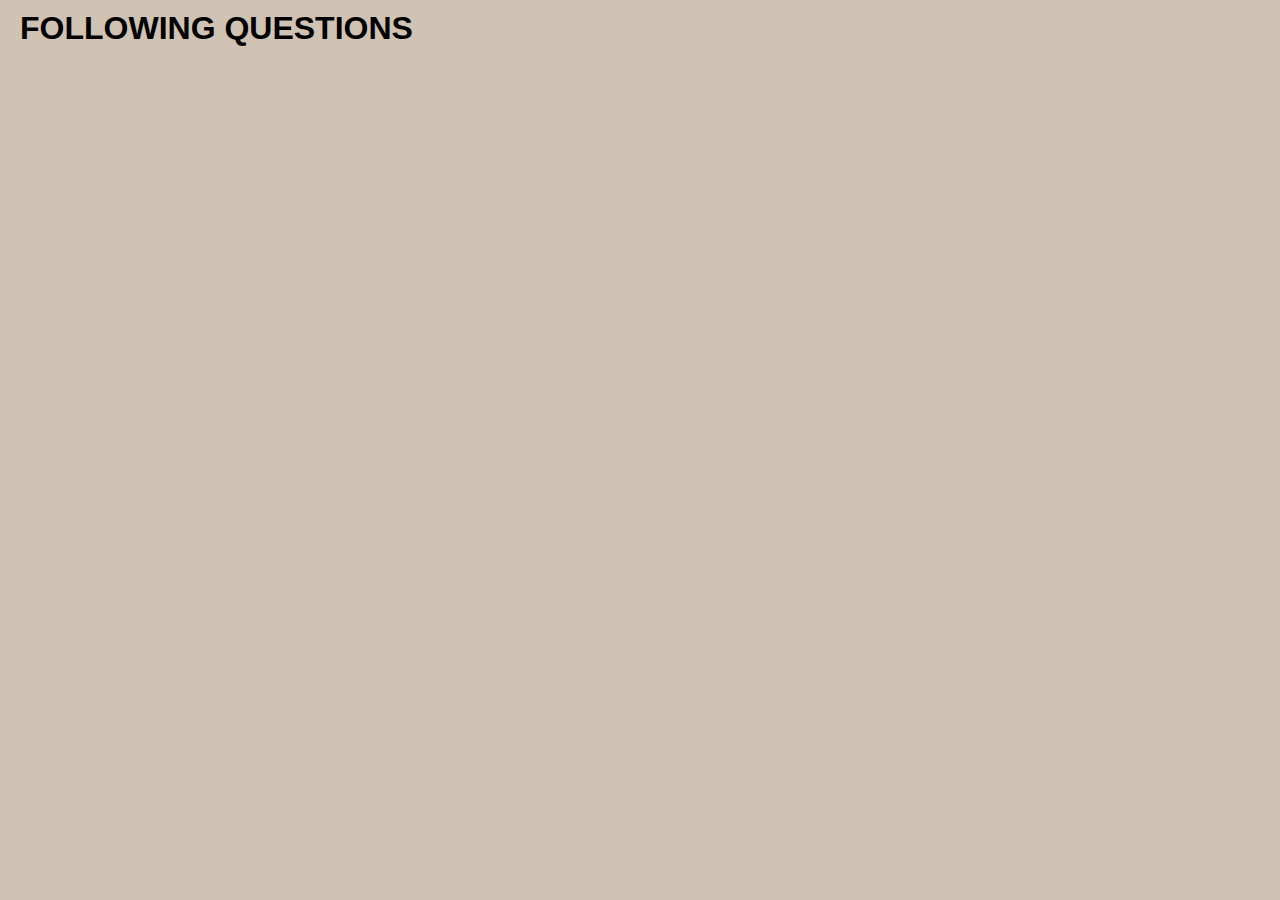
<file: button.html>
<!DOCTYPE html>
<html>
<head>
 <title>UNIT-QB</title>
</head>

<style type="text/css">
*{
 margin: 5px;
 padding: 0px;
}
body{
 font-family: arial;
 background-color: rgb(208, 195, 179);
}
#questions .h1{
    color: black;
}
</style>
<body>
    <div class="questions">
    <h1>FOLLOWING QUESTIONS</h1>
    </div>
</body>
</file>
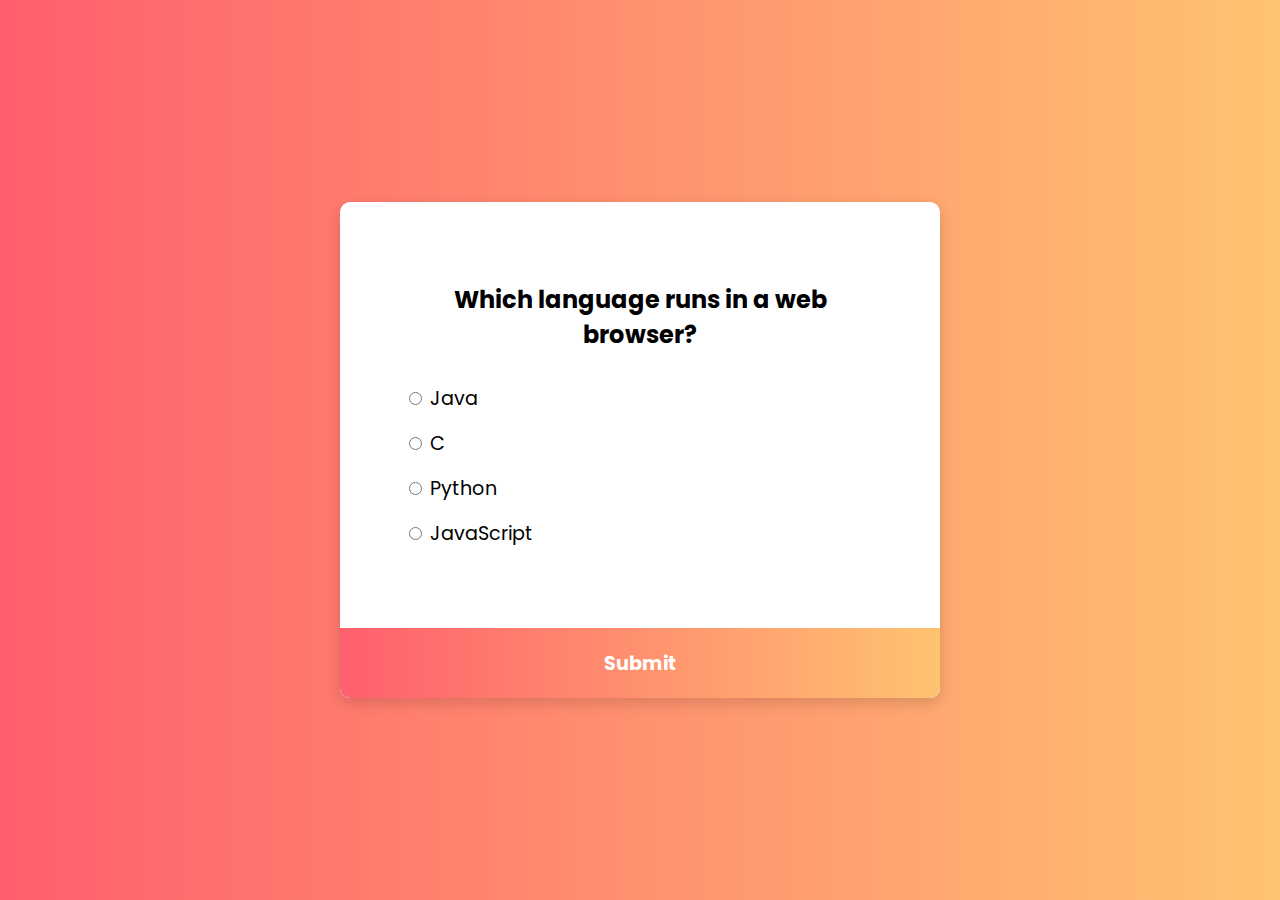
<file: quiz.html>
<!--Fantacy Design-->
<!DOCTYPE html>
<html lang="en">
  <head>
    <meta charset="UTF-8" />
    <meta name="viewport" content="width=device-width, initial-scale=1.0" />
    <link rel="stylesheet" href="style.css" />
    <title>Quiz App</title>
  </head>
  <body>
    <div class="quiz-container" id="quiz">
      <div class="quiz-header">
        <h2 id="question">Question text</h2>
        <ul>
          <li>
            <input type="radio" name="answer" id="a" class="answer">
            <label for="a" id="a_text">Question</label>
          </li>

          <li>
            <input type="radio" name="answer" id="b" class="answer">
            <label for="b" id="b_text">Question</label>
          </li>

          <li>
            <input type="radio" name="answer" id="c" class="answer">
            <label for="c" id="c_text">Question</label>
          </li>

          <li>
            <input type="radio" name="answer" id="d" class="answer">
            <label for="d" id="d_text">Question</label>
          </li>
        </ul>
      </div>
      <button id="submit">Submit</button>
    </div>
    <script src="script.js"></script>
  </body>
</html>
</file>
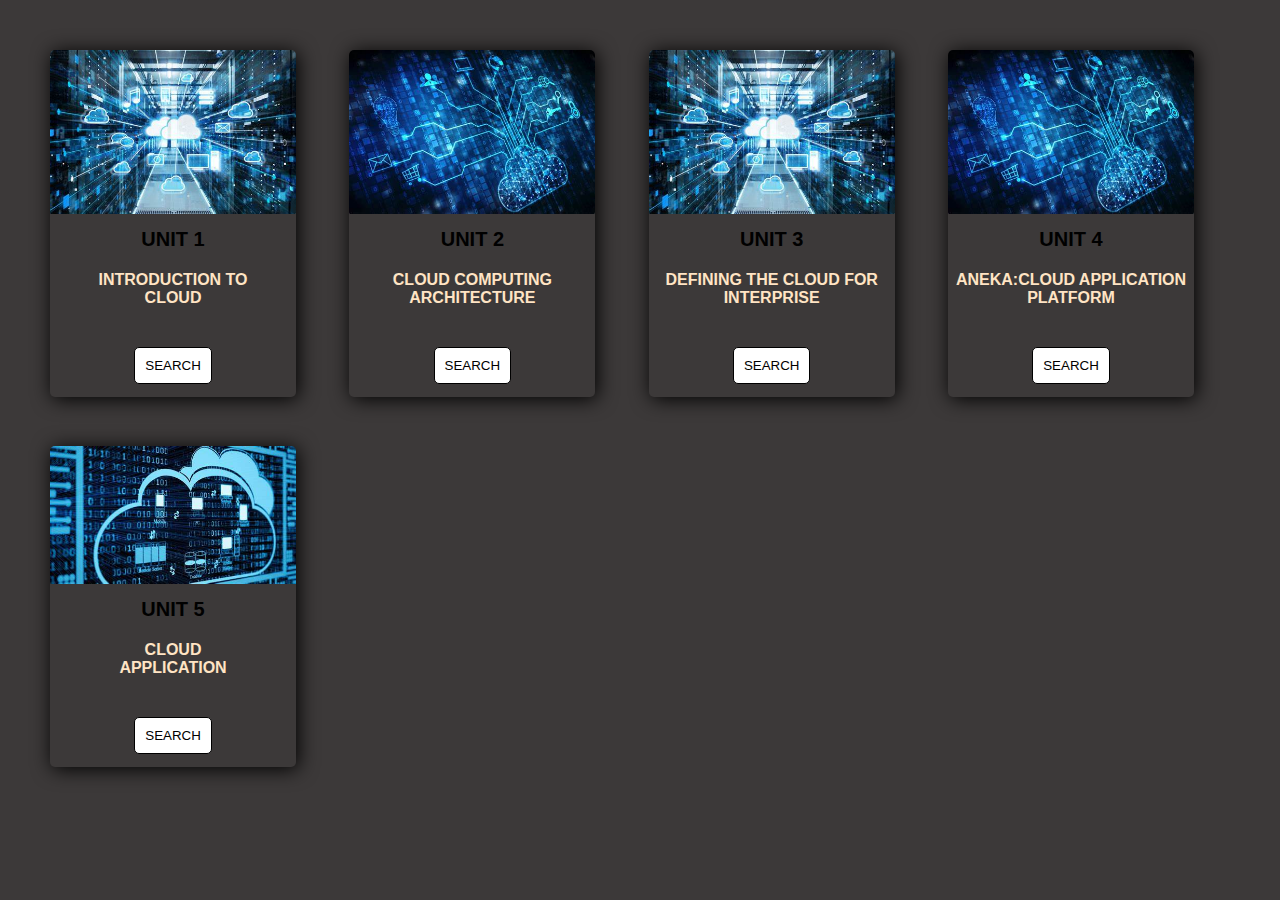
<file: subject.html>
<!DOCTYPE html>
<html>
<head>
 <title>Subject</title>
</head>

<style type="text/css">

*{
 margin: 0px;
 padding: 0px;
}
body{
 font-family: arial;
 background-color: rgb(60, 57, 57);
}
.main{

 margin: 2%;
}

.card{
     width: 20%;
     display: inline-block;
     box-shadow: 2px 2px 20px black;
     border-radius: 5px; 
     margin: 2%;
    }

.image img{
  width: 100%;
  border-top-right-radius: 5px;
  border-top-left-radius: 5px;
  

 
 }

.title{
 
  text-align: center;
  padding: 10px;
  /* color: bisque; */
  
 }

h1{
  font-size: 20px;
 }

.des{
  padding: 3px;
  text-align: center;
  color: bisque;
 
  padding-top: 10px;
  border-bottom-right-radius: 5px;
  border-bottom-left-radius: 5px;
}
button{
  margin-top: 40px;
  margin-bottom: 10px;
  background-color: white;
  border: 1px solid black;
  border-radius: 5px;
  padding:10px;
}
button:hover{
  background-color: black;
  color: white;
  transition: .5s;
  cursor: pointer;
}

</style>

<body>

<div class="main">

 <!--cards -->

<div class="card">

<div class="image">
   <img src="img1.jpg">
</div>
<div class="title">
 <h1>UNIT 1</h1>
</div>
<div class="des">
<p><b>INTRODUCTION TO <br>CLOUD</p>
   <a href="button.html"><button>SEARCH</button></a>
</div>
</div>
<!--cards -->


<div class="card">

<div class="image">
   <img src="img2.jpg">
</div>
<div class="title">
 <h1>UNIT 2</h1>
</div>
<div class="des">
 <p><b>CLOUD COMPUTING ARCHITECTURE</p>
   <a href="button.html"><button>SEARCH</button></a>
</div>
</div>
<!--cards -->

<div class="card">

   <div class="image">
      <img src="img1.jpg">
   </div>
   <div class="title">
    <h1>UNIT 3</h1>
   </div>
   <div class="des">
    <p>DEFINING THE CLOUD FOR INTERPRISE</p>
   <a href="button.html"><button>SEARCH</button></a>
   </div>
   </div>

<!-- cards -->

<div class="card">

<div class="image">
   <img src="img2.jpg">
</div>
<div class="title">
 <h1>UNIT 4</h1>
</div>
<div class="des">
 <p>ANEKA:CLOUD APPLICATION PLATFORM</p>
 <a href="button.html"><button>SEARCH</button></a>
</div>
</div>
<!--cards -->


<div class="card">

<div class="image">
   <img src="img5.jpg">
</div>
<div class="title">
 <h1>UNIT 5</h1>
</div>
<div class="des">
 <p>CLOUD <br>APPLICATION</p>
 <a href="button.html"><button>SEARCH</button></a>
</div>
</div>
</div>
</body>
</html>
<!-- <a href="quiz.html" <button>MCQ</button></a></span> -->
</file>
<file: style.css>
@import url('https://fonts.googleapis.com/css2?family=Poppins:wght@200;400&display=swap');

* {
  box-sizing: border-box;
}

body {
  background-color: #b8c6db;

    background-image: linear-gradient(to right, #ff5f6d     , #ffc371);
  font-family: 'Poppins', sans-serif;
  display: flex;
  align-items: center;
  justify-content: center;
  height: 100vh;
  overflow: hidden;
  margin: 0;
}

.quiz-container {
  background-color: #fff;
  border-radius: 10px;
  box-shadow: 0 0 10px 2px rgba(100, 100, 100, 0.1);
  width: 600px;
  overflow: hidden;
box-shadow: rgba(50, 50, 93, 0.25) 0px 13px 27px -5px, rgba(0, 0, 0, 0.3) 0px 8px 16px -8px;
box-shadow: rgba(0, 0, 0, 0.15) 0px 5px 15px 0px;
}

.quiz-header {
  padding: 4rem;
}

h2 {
  padding: 1rem;
  text-align: center;
  margin: 0;
}

ul {
  list-style-type: none;
  padding: 0;
}

ul li {
  font-size: 1.2rem;
  margin: 1rem 0;
}

ul li label {
  cursor: pointer;
}

button {
      background-image: linear-gradient(to right, #ff5f6d     , #ffc371);
  color: #fff;
  border: none;
  display: block;
  width: 100%;
  cursor: pointer;
  font-size: 1.2rem;
  font-family: inherit;
  padding: 1.3rem;
  font-weight: bold;
}

button:hover {
  background-color: #732d91;
}

button:focus {
  outline: none;
  background-color: #5e3370;
}
</file>
